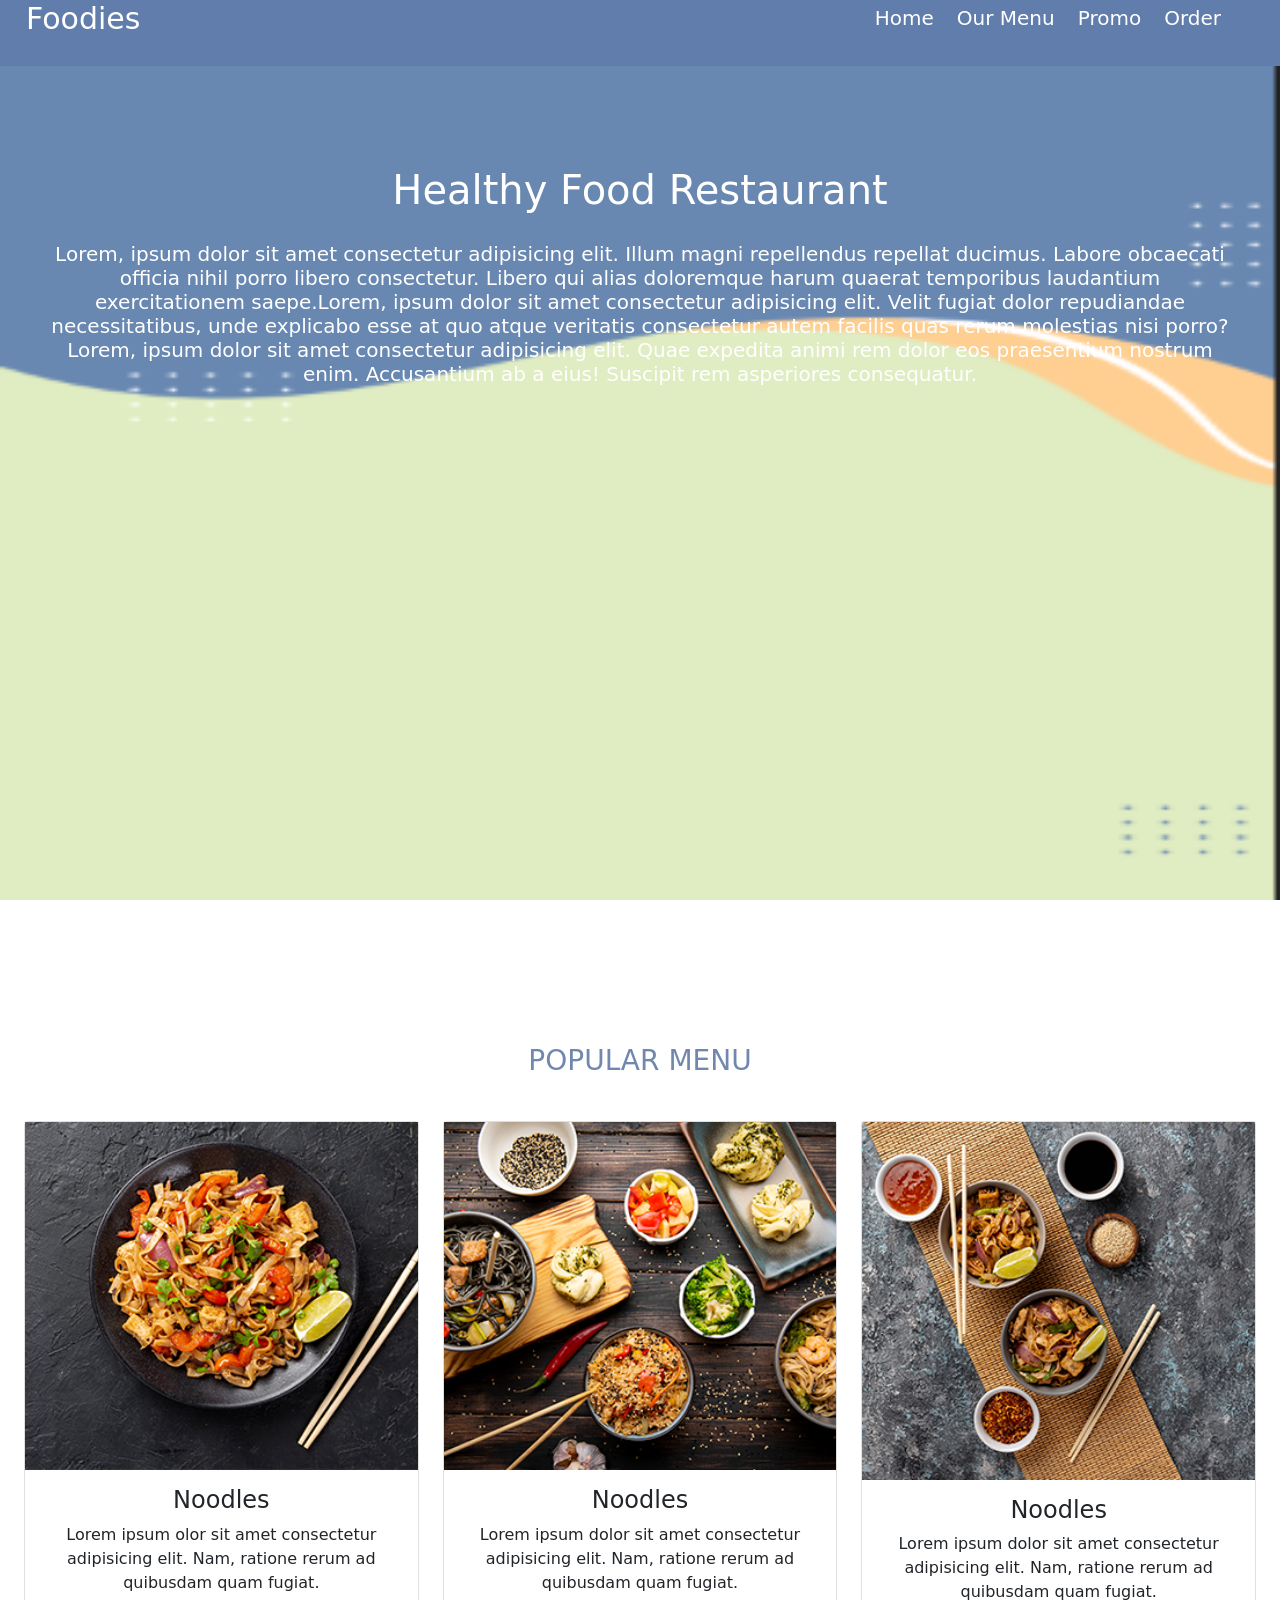
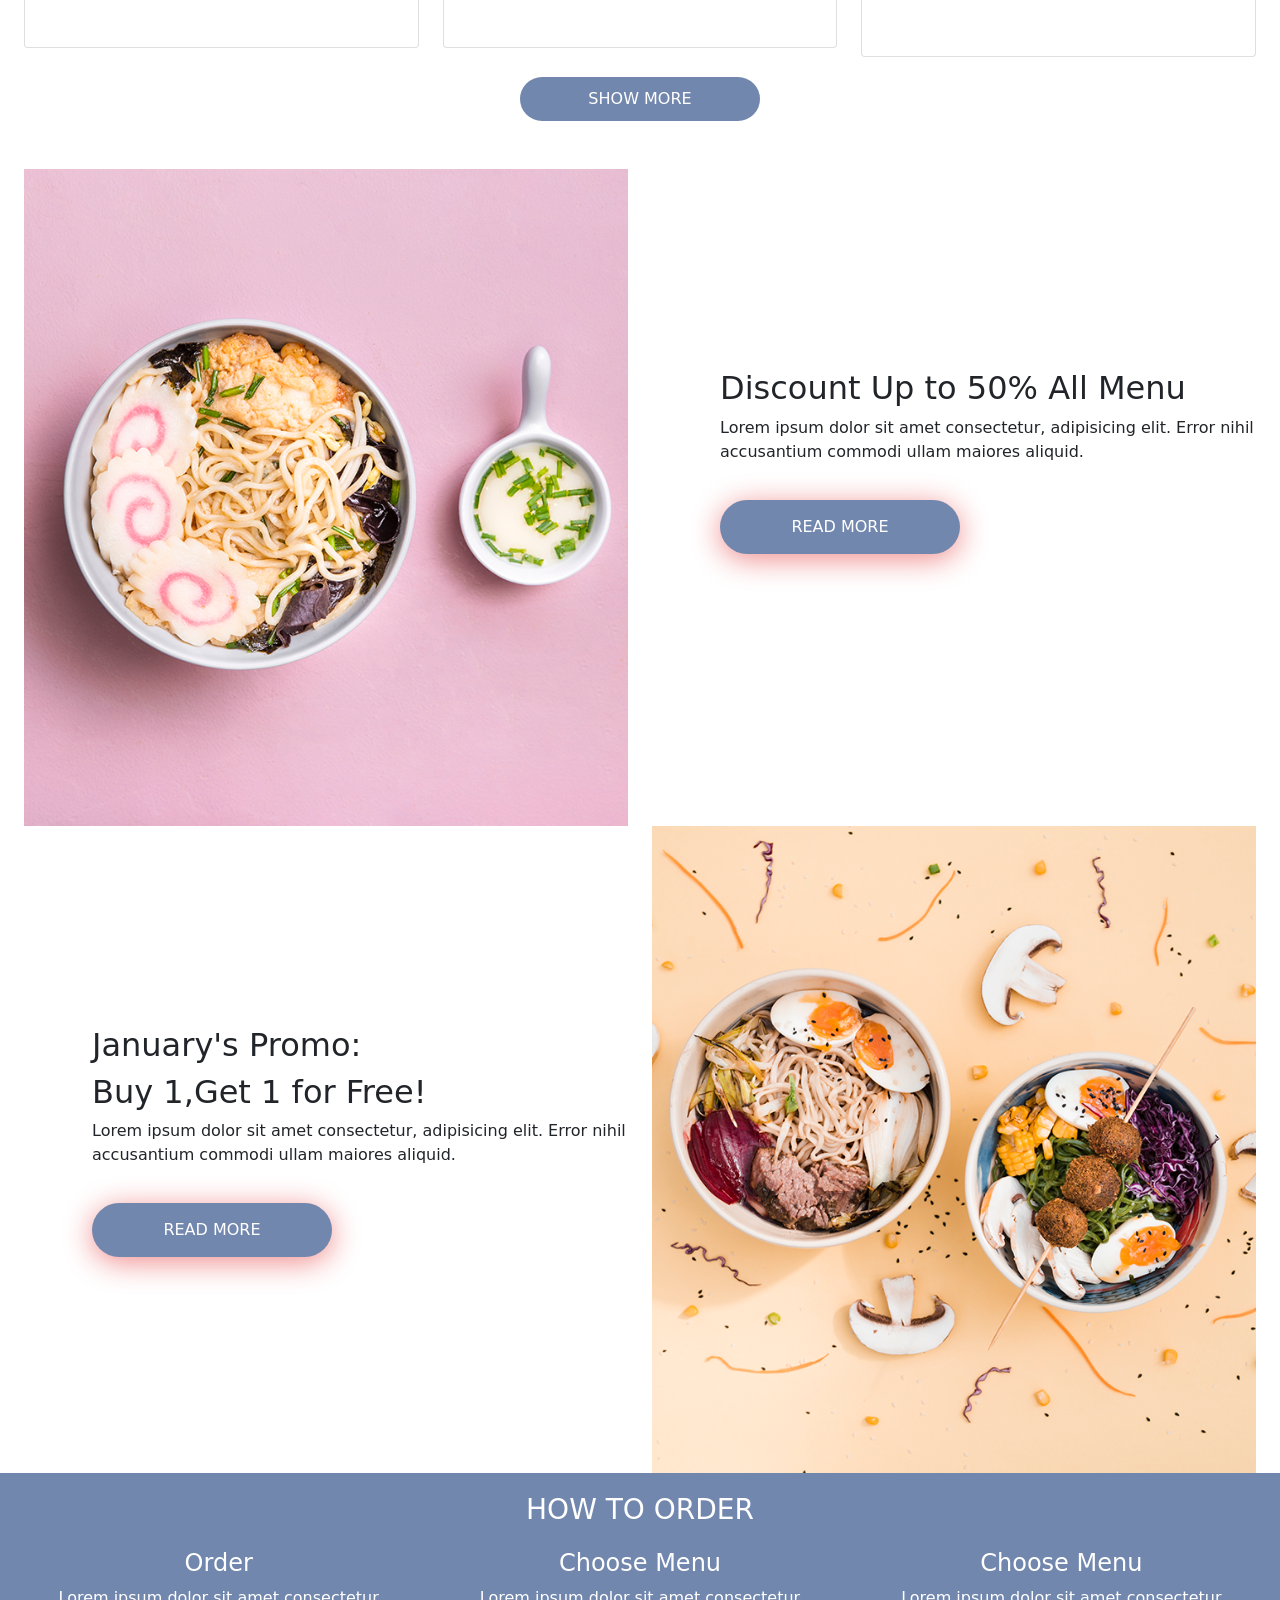
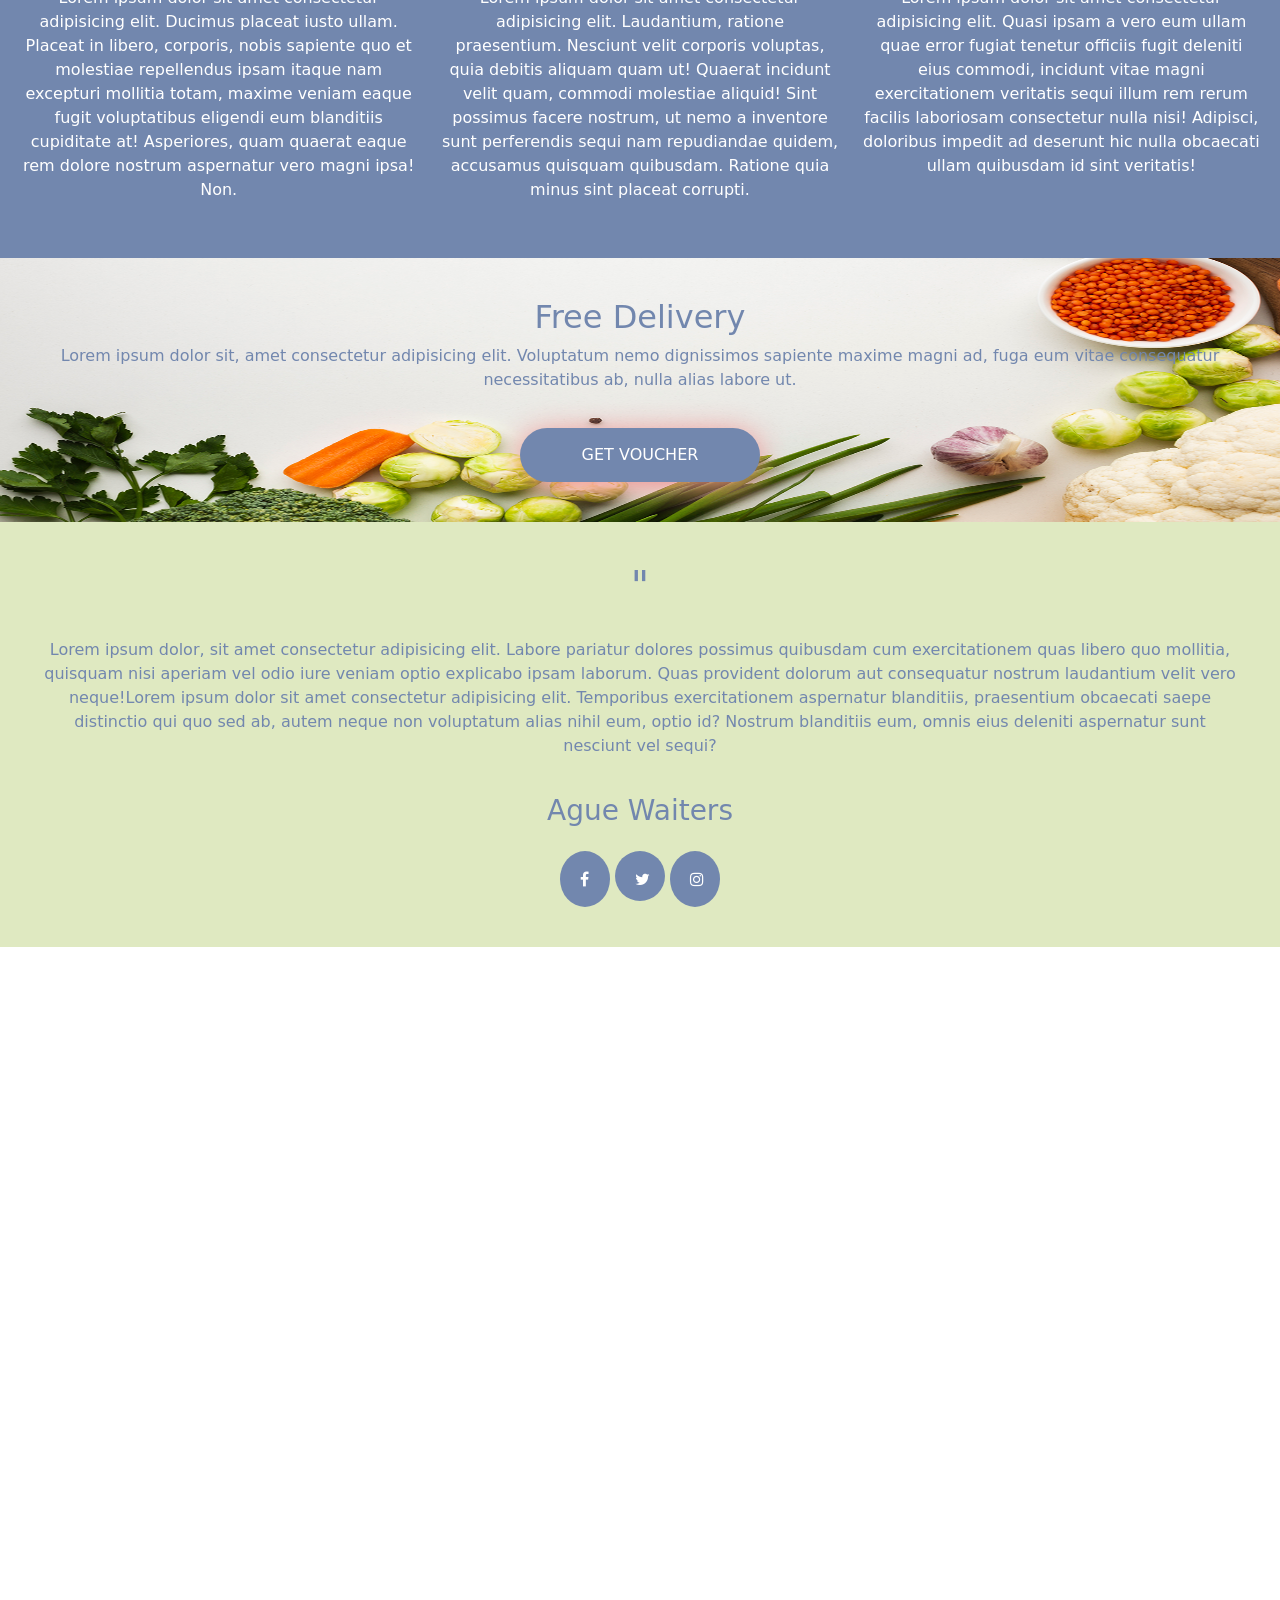
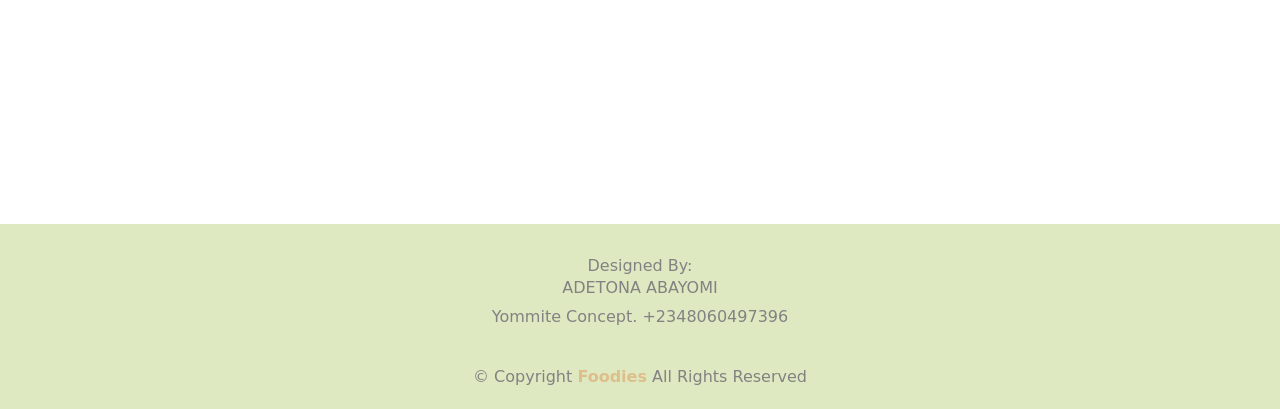
<file: index.html>
<!DOCTYPE html>
<html lang="en">
<head>
    <meta charset="UTF-8">
    <meta name="viewport" content="width=device-width, initial-scale=1.0">
    <meta http-equiv="X-UA-Compatible" content="ie=edge">
    <title>foodies</title>
    <link href="https://cdn.jsdelivr.net/npm/bootstrap@5.1.3/dist/css/bootstrap.min.css" rel="stylesheet" integrity="sha384-1BmE4kWBq78iYhFldvKuhfTAU6auU8tT94WrHftjDbrCEXSU1oBoqyl2QvZ6jIW3" crossorigin="anonymous">
    <link rel="stylesheet" href="css/style.css">
    <link rel="preconnect" href="https://fonts.googleapis.com">
    <link rel="preconnect" href="https://fonts.gstatic.com" crossorigin>
    <link href="https://fonts.googleapis.com/css2?family=Ubuntu:wght@700&display=swap" rel="stylesheet">
    <link rel="stylesheet" href="https://cdnjs.cloudflare.com/ajax/libs/font-awesome/4.7.0/css/font-awesome.min.css">
    <link href="assets/vendor/aos/aos.css" rel="stylesheet">
    <link href="assets/vendor/bootstrap/css/bootstrap.min.css" rel="stylesheet">
    <link href="assets/vendor/bootstrap-icons/bootstrap-icons.css" rel="stylesheet">
    <link href="assets/vendor/boxicons/css/boxicons.min.css" rel="stylesheet">
    <link href="assets/vendor/glightbox/css/glightbox.min.css" rel="stylesheet">
    <link href="assets/img/favicon(2).jpg" rel="icon">

    
</head>
<body>
    
<section>   
    
            <nav  class="navbar navbar-expand-lg navbar-light gb-light fixed">
                   
                    <div class="container-fluid" id="topnav">
                            <a href="" class="navbar-brand d-inline-block align-text-top " id="brand">Foodies</a>
                         <button class="navbar-toggler" type="button" data-bs-toggle="collapse" data-bs-target="#navbarNav" aria-controls="navbarNav" aria-expanded="false" aria-label="Togle navigation">
                                 <span class="navbar-toggler-icon"></span>
                         </button>
                     <div class="collapse navbar-collapse" id="navbarNav">
                         <ul class="navbar-nav" id="navs">
                                 <li class="nav-item" name="#Home"> <a href="#home" class="nav-link " type="active">Home</a></li>
                             <li  class="nav-item" name="#OurMenu"> <a href="#ourMenu" class="nav-link">Our Menu</a></li>
                             <li  class="nav-item" name="#Promo"><a href="#promo" class="nav-link">Promo</a></li>
                             <li  class="nav-item" name="#Order"> <a href="#Order" class="nav-link">Order</a></li>
                             
                         </ul>
                     </div>
                 </div> 
             </nav>
            
  

    <div class="head" id="home">
        <h1>Healthy Food Restaurant</h1>
        <h5>Lorem, ipsum dolor sit amet consectetur adipisicing elit. Illum magni repellendus repellat ducimus. Labore obcaecati officia nihil porro libero consectetur. Libero qui alias doloremque harum quaerat temporibus laudantium exercitationem saepe.Lorem, ipsum dolor sit amet consectetur adipisicing elit. Velit fugiat dolor repudiandae necessitatibus, unde explicabo esse at quo atque veritatis consectetur autem facilis quas rerum molestias nisi porro?Lorem, ipsum dolor sit amet consectetur adipisicing elit. Quae expedita animi rem dolor eos praesentium nostrum enim. Accusantium ab a eius! Suscipit rem asperiores consequatur.
        </h5>
    </div>

<div class="container-fluid" id="container" >
    <div class="row">
            <h3 id="ourMenu">POPULAR MENU</h3>
        <div class="col-md-4" id="content1">
           <div class="card">
                <div class="card-image-top w3-animate-fading"><img src="imgs/content1.jpg" alt="content1">
                </div>
                <div class="card-body">
                        <h4>Noodles</h4>
                        <p>Lorem ipsum olor sit amet consectetur adipisicing elit. Nam, ratione rerum ad quibusdam quam fugiat.</p>
                </div>
                
            </div>

           </div>
           

        <div class="col-md-4" id="content2">
            <div class="card">
                <div class="card-image-top">
                        <img src="imgs/content2.jpg" alt="content2">
                </div>
                    <div class="card-body">
                            <h4>Noodles</h4>
                            <p>Lorem ipsum dolor sit amet consectetur adipisicing elit. Nam, ratione rerum ad quibusdam quam fugiat. </p>
                    </div>
                    
                </div>
            </div>
                
                    
            <div class="col-md-4" id="content3">
                    <div class="card">
                        <div class="card-image-top">
                                <img src="imgs/content3.jpg" alt="content3">
                        </div>

                        <div class="card-body">
                                <h4>Noodles</h4>
                                <p>Lorem ipsum dolor sit amet consectetur adipisicing elit. Nam, ratione rerum ad quibusdam quam fugiat.</p>
                        </div>
                            
                            
                    </div>
                </div>

               
    </div>
                     <button class="btn1">SHOW MORE</button>
</div>

</section>


<div class="container-fluid" id="container2" >
    <div class="row">
        <div class="col-md-6">
            <img src="imgs/image1.jpg" alt="image1">
        </div>

        <div class="col-md-6" id="discount">
                <h2>Discount Up to 50% All Menu</h2>
                <p>Lorem ipsum dolor sit amet consectetur, adipisicing elit. Error nihil accusantium commodi ullam maiores aliquid. </p>
                <input type="button" value="READ MORE">
            </div>

            
    </div>
</div>

<div class="container-fluid" id="container3">
    <div class="row">
            <div class="col-md-6" id="promo">
                    <h2>January's Promo:</h2>
                    <h2>Buy 1,Get 1 for Free!</h2>
                    <p>Lorem ipsum dolor sit amet consectetur, adipisicing elit. Error nihil accusantium commodi ullam maiores aliquid. </p>
                    <input type="button" value="READ MORE">
                </div>

                <div class="col-md-6">
                        <img src="imgs/image2.jpg" alt="image2">
                    </div>
    </div>
</div>




<div class="container-fluid" id="order">
        <div class="row">
            <h3 id="Order">HOW TO ORDER</h3>
            <div class="col-lg-4 w3-container w3-center w3-animate-right">
                <h4>Order</h4>
                <p>Lorem ipsum dolor sit amet consectetur adipisicing elit. Ducimus placeat iusto ullam. Placeat in libero, corporis, nobis sapiente quo et molestiae repellendus ipsam itaque nam excepturi mollitia totam, maxime veniam eaque fugit voluptatibus eligendi eum blanditiis cupiditate at! Asperiores, quam quaerat eaque rem dolore nostrum aspernatur vero magni ipsa! Non.</p>
            </div>
    
            <div class="col-lg-4 w3-container w3-center w3-animate-right">
                    <h4>Choose Menu</h4>
                    <p>Lorem ipsum dolor sit amet consectetur adipisicing elit. Laudantium, ratione praesentium. Nesciunt velit corporis voluptas, quia debitis aliquam quam ut! Quaerat incidunt velit quam, commodi molestiae aliquid! Sint possimus facere nostrum, ut nemo a inventore sunt perferendis sequi nam repudiandae quidem, accusamus quisquam quibusdam. Ratione quia minus sint placeat corrupti.</p>
                </div>

                <div class="col-lg-4 w3-container w3-center w3-animate-left">
                        <h4>Choose Menu</h4>
                        <p>Lorem ipsum dolor sit amet consectetur adipisicing elit. Quasi ipsam a vero eum ullam quae error fugiat tenetur officiis fugit deleniti eius commodi, incidunt vitae magni exercitationem veritatis sequi illum rem rerum facilis laboriosam consectetur nulla nisi! Adipisci, doloribus impedit ad deserunt hic nulla obcaecati ullam quibusdam id sint veritatis!</p>
                    </div>
        </div>
    </div>

    
    <div class="container-fluid" id="delivery">
        <div class="row">
            <div class="col-md-12">
                <h2>Free Delivery</h2>
                <p>Lorem ipsum dolor sit, amet consectetur adipisicing elit. Voluptatum nemo dignissimos sapiente maxime magni ad, fuga eum vitae consequatur necessitatibus ab, nulla alias labore ut. </p>
                <a href="Order"><input type="button" value="GET VOUCHER" ></a>
            </div>
        </div>
    </div>


        <div class="container-fluid" id="below">
                <div class="row">
                    <div class="col-md-12">
                            <h1> " </h1>
                            <p>Lorem ipsum dolor, sit amet consectetur adipisicing elit. Labore pariatur dolores possimus quibusdam cum exercitationem quas libero quo mollitia, quisquam nisi aperiam vel odio iure veniam optio explicabo ipsam laborum. Quas provident dolorum aut consequatur nostrum laudantium velit vero neque!Lorem ipsum dolor sit amet consectetur adipisicing elit. Temporibus exercitationem aspernatur blanditiis, praesentium obcaecati saepe distinctio qui quo sed ab, autem neque non voluptatum alias nihil eum, optio id? Nostrum blanditiis eum, omnis eius deleniti aspernatur sunt nesciunt vel sequi?</p>
                        <h3>Ague Waiters</h3>
                        <a href="#" class="fa fa-facebook"></a>
                        <a href="#" class="fa fa-twitter"></a>
                        <a href="#" class="fa fa-instagram"></a>
                    </div>     
                </div>
        </div>



<div class="container-fluid" id="about">
    <div class="row">
        <div class="col-lg-6">
            <h4>ABOUT</h4>
            <P>Lorem ipsum dolor sit amet consectetur adipisicing elit. Harum iure voluptatibus doloremque quasi repudiandae sint minima earum a! Dolorum, nulla? Lorem ipsum dolor sit amet consectetur adipisicing elit. Repellat, aliquam, neque minima dolor quidem et omnis assumenda cum tenetur rerum modi eaque obcaecati iure id voluptatum dolores, sunt impedit sapiente quasi ex quam necessitatibus possimus! Quia repellendus itaque commodi quam.</P>
        </div>

        <div class="col-lg-3">
                <h4>ABOUT</h4>
                <P>Team</P>
                <p>Join Us</p>
                <p>Ethic</p>
                <p>Goal</p>
            </div>

            <div class="col-lg-3">
                <h4>ABOUT</h4>
                <P>Team</P>
                <p>Join Us</p>
                <p>Ethic</p>
                <p>Goal</p>
            </div>

           
    </div>
</div>


<footer>
    <div class="footer">
        Designed By:<h6>ADETONA ABAYOMI</h6>
       Yommite Concept. +2348060497396</p> 
       &copy; Copyright <strong style="color:rgb(221, 191, 139)"><span>Foodies</span></strong> All Rights Reserved
    </div>
</footer>







   
     <!-- Vendor JS Files -->
  <script src="assets/vendor/aos/aos.js"></script>
  <script src="assets/vendor/bootstrap/js/bootstrap.bundle.min.js"></script>
  <script src="assets/vendor/glightbox/js/glightbox.min.js"></script>
  <script src="assets/vendor/isotope-layout/isotope.pkgd.min.js"></script>
  <script src="assets/vendor/php-email-form/validate.js"></script>
  <script src="assets/vendor/purecounter/purecounter.js"></script>
  <script src="assets/vendor/swiper/swiper-bundle.min.js"></script>
  <script src="assets/vendor/typed.js/typed.min.js"></script>
  <script src="assets/vendor/waypoints/noframework.waypoints.js"></script>




   <!-- Template Main JS File -->
   <script src="assets/js/main.js"></script>

     <!--script codes-->
 
</body>
</html>
</file>
<file: css/style.css>
img{
    transition: all 1s;
}  


img:hover{
    transform: scale(1.1);
}  


body{
    font-family:"Arial", 'Helvetica', 'sans-serif';
    margin: 0;
    scroll-behavior: smooth;
    height: 100%;
}


section{
    background-image: url('../imgs/background.png');
    background-repeat: no-repeat;
    background-size: 100% 100%; 
    background-attachment: fixed;
}




#topnav{
   

    color: white;
    background-color: rgb(96, 125, 172);
    padding-top: 40px;
    width: 100%;
    height: auto;
    padding-bottom: 20px;
    text-decoration: none; 
    position: fixed;  
}


#navbarNav{
    justify-content: flex-end;
    padding-right: 20px;

}



#brand{
    display: flex;
    flex-wrap: wrap; 
   padding-left: 2px;
   color: white;
   font-size: 30px;
   font-style: bold;
}


.navbar-toggler:hover{
    background-color: white;

}


#navs a{
    display: flex;
    flex-wrap: wrap;
    list-style: none;
    color: white !important;
    font-size: 20px;
    border: none;
    padding-right: 15px;
    
    
}

li:hover{
   
    color: #151515;

    border-bottom: 3px solid rgb(254, 254, 255);
}


.head{
    text-align: center;
    color: white;
    padding: 50px;
    padding-top: 150px;
}


h1, p{
    padding-bottom: 20px;
}


#content1,#content2,#content3{
    color: rgb(70, 69, 69);
    padding-top: 20px;
    margin-bottom: 20px;
}



#container{
    color: #7287ae;
   
    text-align: center;
    padding-top: 600px;
   

}

h3{
    padding-bottom: 15px;
    font-style: bold; 
}


.btn1{
   width: 15rem;
    border: none;
    background-color: #7287ae;
    margin-bottom: 3rem;
    border-radius: 50px;
    padding: 10px;
    color: white;
}

.btn1:hover{
    background-color: #477edd;
}

#container2{
    width: auto;
    height: 30%;
   display: flex;
   flex-wrap: wrap;

}


img{
    width: 100%;
    height: auto;
}


#discount{
    text-align: left;

   padding-top: 200px;
   padding-left: 80px;
   padding-bottom: 40px;
}

#discount:hover{
    background-color: #7287ae;
    color: white;
    font-size: 20px;
    
}


#promo{
    text-align: left;
    padding-top: 200px;
    padding-left: 80px;
    padding-bottom: 40px;
   
}

#promo:hover{
    background-color: #7287ae;
    color: white;
    font-size: 20px;
    
}

input{
    border: none;
    background-color: #7287ae;
    margin-bottom: 3rem;
    border-radius: 50px;
    padding: 15px 15px ;
    color: white;
    cursor: pointer;
    width: 15rem;
    box-shadow: 0 5px 30px rgb(240, 139, 139);


}




#order p{
    animation-duration: 7s;
    animation-name: slideIn;
}


@keyframes slideIn {
    from {
        margin-left: 100%;
        width: 100%;
    }
    to{
        margin-left: 0%;
        width: 100%;
    }
}
     

input:hover{
    background-color: #2068f0;

}


#order{
    background-color: #7287ae;
    text-align: center;
    color: white;
    padding: 20px;
    display: flex;
    flex-wrap: wrap;
}


#delivery{
    background-image: url('../imgs/image3.jpg');
    background-size: 100% 100%; 
    padding: 40px;
    color: #7287ae;
    text-align: center;
}

#below{
    padding: 40px;
    color: #7287ae;
    text-align: center;
    background-color: rgb(223, 233, 193);
}

#about{
    background-image: url('../imgs/below.png');
    background-size: 100% 100%; 
    background-repeat: no-repeat;
    background-attachment: fixed;

}


.fa{
    padding: 20px;
}



.fa-facebook{
    text-decoration: none;
    padding: 20px;
    font-size: 30px;
    width: 50px;
    color: white;
    background-color:#7287ae;
    border-radius: 100%;
   

}

.fa-twitter{
    text-decoration: none;
    padding: 20px;
    font-size: 30px;
    width: 50px;
    height: 50px;
    color: white;
    background-color: #7287ae;
    border-radius: 100%;
   

}

.fa-instagram{
    text-decoration: none;
    padding: 20px;
    font-size: 30px;
    width: 50px;
    color: white;
    background-color: #7287ae;
    border-radius: 100%;
   

}



#about{
    padding-top: 600px;
    display: flex;
    text-align: center;
    color: white;
    
}



.footer{
    text-align: center;
    color: rgb(130, 130, 130);
    background-color: rgb(223, 233, 193);
    padding-top: 30px;
    padding-bottom: 20px;
    

}

@media only screen and (max-width: 768px) {
  /* For mobile phones: */
  [class*="col-"] {
    width: 100%;
  }

  #topnav{
    color: white;
   
    background-color: rgb(96, 125, 172);
    
}

section{
    background-image: url('../imgs/background.png');
    background-repeat: no-repeat;
    background-size: 100% 70%; 
}



#about{
    background-image: url('../imgs/below.png');
    background-size: 100% 100%; 
    background-repeat: no-repeat;

    padding-top: 600px;
   

}
#topnav{
    
 
     color: white;
     background-color: rgb(96, 125, 172);
     padding-top: 20px;
     width: 100%;
     height: auto;
     padding-bottom: 20px;
     text-decoration: none; 
     position: static;
 }

}
</file>
